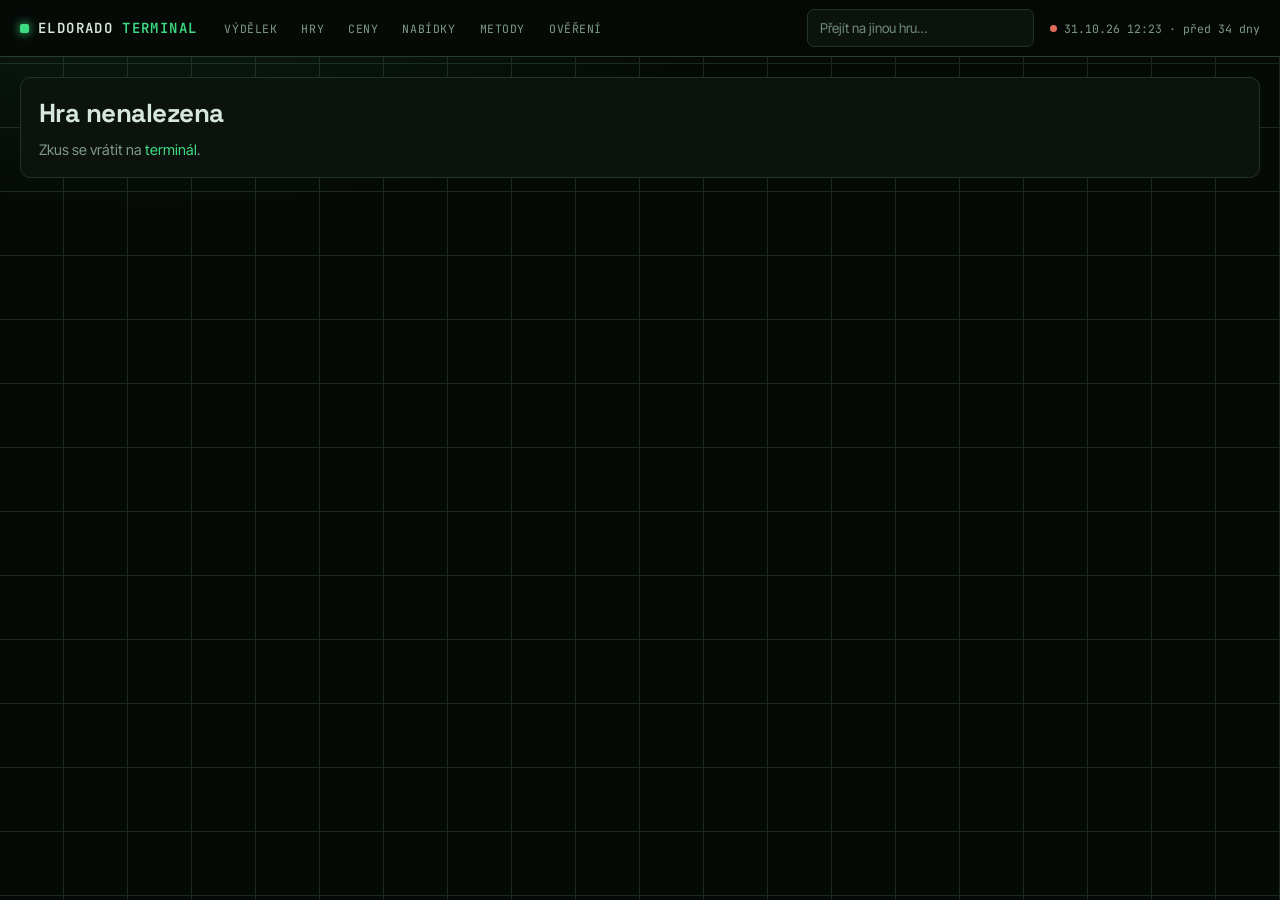
<file: game.html>
<!DOCTYPE html>
<html lang="cs">
<head>
<meta charset="utf-8"><meta name="viewport" content="width=device-width,initial-scale=1">
<title>Hra · Eldorado Terminal</title>
<meta name="color-scheme" content="dark">
<link rel="preconnect" href="https://fonts.googleapis.com"><link rel="preconnect" href="https://fonts.gstatic.com" crossorigin>
<link href="https://fonts.googleapis.com/css2?family=Space+Grotesk:wght@500;600;700&family=Inter+Tight:wght@400;500;600&family=JetBrains+Mono:wght@400;500;600&display=swap" rel="stylesheet">
<link rel="stylesheet" href="assets/style.css">
</head>
<body>
<a class="skip" href="#main">Přeskočit na obsah</a>
<header class="topbar"><div class="topbar__in">
  <a class="brand" href="index.html">ELDORADO <span>TERMINAL</span></a>
  <nav class="nav"><a href="index.html#vydelek">Výdělek</a><a href="index.html#hry">Hry</a><a href="#ceny">Ceny</a><a href="#nabidky">Nabídky</a><a href="#met">Metody</a><a href="index.html#overeni">Ověření</a></nav>
  <div class="spacer"></div>
  <input class="search" id="q" type="search" placeholder="Přejít na jinou hru…" list="gamelist" aria-label="Hledat hru"><datalist id="gamelist"></datalist>
  <div class="stamp"><i id="dot"></i><span id="upd">načítám…</span></div>
</div></header>

<main class="wrap" id="main">
  <div class="crumb"><a href="index.html">Terminál</a> / <a href="index.html#hry">Hry</a> / <span id="c-name">…</span></div>

  <section style="padding-top:6px">
    <div class="grid g2">
      <div>
        <div class="eyebrow" id="eyebrow">Hra</div>
        <h1 id="title" style="font-size:clamp(26px,3.6vw,42px)">…</h1>
        <p class="lead" id="lead"></p>
        <div class="links" id="links"></div>
      </div>
      <div class="panel panel--flush">
        <div style="padding:14px 16px 8px"><h3 style="margin:0">Nejvýnosnější metody této hry</h3></div>
        <div class="ladder" id="ladder"></div>
        <div style="padding:10px 16px;border-top:1px solid var(--line)"><span class="hint" id="ladder-note"></span></div>
      </div>
    </div>
    <div class="metrics" id="metrics"></div>
  </section>

  <section id="ceny">
    <div class="eyebrow">Ceny na Eldoradu</div>
    <h2>Kategorie této hry</h2>
    <div class="tbl scroll" style="margin-top:10px"><table class="wide" id="tcats"><thead><tr>
      <th>Typ</th><th>Kategorie</th><th>Jednotka</th><th>Nejnižší cena</th><th>Netto po fee</th>
      <th>Změna 7 d</th><th>Nabídek</th><th>Top prodejce</th><th>Fee</th><th>Skóre</th><th>Stáří</th><th></th>
    </tr></thead><tbody></tbody></table></div>
    <div class="grid g2" style="margin-top:14px">
      <div class="panel"><h3 id="charttitle">Vývoj ceny</h3><canvas class="big" id="chart"></canvas><div class="sub" id="chartnote" style="margin-top:6px"></div></div>
      <div class="panel" id="scorebox"></div>
    </div>
  </section>

  <section id="nabidky">
    <div class="eyebrow">Živé nabídky</div>
    <h2>Co se právě prodává</h2>
    <p class="lead">Konkrétní nabídky stažené robotem z kategorií této hry — název, prodejce, cena a kolik z ní zbude po poplatku.</p>
    <div class="tools"><input id="lq" type="search" placeholder="Filtrovat nabídky…" aria-label="Filtrovat nabídky"><span class="hint" id="lhint" aria-live="polite" role="status"></span></div>
    <div class="tbl scroll"><table class="wide" id="tlive"><thead><tr>
      <th class="s" data-k="name" data-d="asc">Nabídka</th><th>Kategorie</th><th class="s desc" data-k="price">Cena</th>
      <th>Netto po fee</th><th class="s" data-k="reviews">Prodejce</th><th>Hodnocení</th>
    </tr></thead><tbody></tbody></table></div>
  </section>

  <section id="met">
    <div class="eyebrow">Výdělkové metody</div>
    <h2>Jak se v téhle hře vydělává</h2>
    <p class="lead">Jen legitimní herní mechaniky. <b>$/h</b> se počítá z aktuální ceny na Eldoradu, takže se mění spolu s trhem. <b>AFK</b> 0 = musíš u toho být, 5 = běží samo. <b>Riziko prodeje</b> je podle skutečného vymáhání vydavatele, ne podle toho, co má v pravidlech.</p>
    <div class="tools"><button class="chip on" data-f="all" aria-pressed="true">vše</button><button class="chip" data-f="usd" aria-pressed="false">jen s $/h</button><button class="chip" data-f="afk" aria-pressed="false">AFK ≥ 3</button><span class="hint" id="mhint" aria-live="polite" role="status"></span></div>
    <p class="hint" style="margin:0 0 8px">$/h se počítá z aktuální ceny. Kde chybí, je uvedený důvod: <b>bez číselného výnosu</b> = research nenašel spolehlivé číslo · <b>výnos není za čas</b> = metoda dává kusy, ne hodinovku · <b>… se neprodává</b> = ta měna nejde na Eldoradu zpeněžit.</p>
    <div class="tbl scroll"><table class="wide" id="tmeth"><thead><tr>
      <th class="s desc" data-k="usd">$/h čistý</th><th>Trend</th><th class="s" data-k="method" data-d="asc">Metoda</th><th class="s" data-k="rate">Výnos ve hře</th>
      <th>Požadavky</th><th class="s" data-k="afk">AFK</th><th>Riziko prodeje</th><th>Hraní</th><th>Zdroj</th>
    </tr></thead><tbody></tbody></table></div>
  </section>

  <section id="items">
    <div class="eyebrow">Ověřené položky</div>
    <h2>Ceny konkrétních věcí</h2>
    <div class="tbl scroll" style="margin-top:10px"><table class="wide" id="titems"><thead><tr>
      <th>Položka</th><th>Kategorie</th><th>Cena</th><th>Hodnota ve hře</th><th>Prodejce</th><th>Poznámka</th>
    </tr></thead><tbody></tbody></table></div>
  </section>

  <section id="pravidla">
    <div class="eyebrow">Pravidla a zdroje</div>
    <h2>Co za to hrozí a odkud to vím</h2>
    <div class="grid g2" id="notes" style="margin-top:12px"></div>
  </section>

  <p class="foot">Eldorado Terminal · ceny z veřejných stránek eldorado.gg · metody z herních wiki a guidů<br>Prodej za reálné peníze porušuje podmínky většiny her.</p>
</main>

<script src="assets/app.js"></script>
<script>
const GID=new URLSearchParams(location.search).get('g');
const $=id=>document.getElementById(id);
let G=null, methFilter='all';

const lsort=T.sorter('#tlive',(o,k)=>({name:(o.name||'').toLowerCase(),price:o.price,reviews:o.reviews}[k]),()=>renderLive());
const msort=T.sorter('#tmeth',(o,k)=>({usd:o.usd,method:o.m.method.toLowerCase(),rate:o.m.rate_value,afk:o.m.afk_score}[k]),()=>renderMeth());

function renderLive(){
  const all=T.gameOffers(G), sec=$('nabidky');
  if(!all.length){ sec.querySelector('.tbl').innerHTML='<div class="panel"><p class="lead">Robot pro tuhle hru zatím nestáhl jednotlivé nabídky. Doplní je při dalším běhu — celý katalog obejde zhruba za 6 hodin.</p></div>'; $('lhint').textContent=''; $('lq').style.display='none'; return; }
  const q=($('lq').value||'').toLowerCase().trim();
  let rows=all.filter(o=>!q||[o.name||'',o.seller||'',T.TYP[o.cat.type]].join(' ').toLowerCase().includes(q));
  $('tlive').querySelector('tbody').innerHTML=lsort(rows).map(o=>`<tr>
    <td><b>${o.name||'—'}</b></td><td><span class="typ ${o.cat.type}">${T.TYP[o.cat.type]}</span><div class="sub">${o.cat.unit||''}</div></td>
    <td class="num">${T.USD(o.price)}</td><td class="num muted">${T.USD(o.price*(1-(o.cat.fee_pct||0)/100))}</td>
    <td>${o.seller||'—'}${o.reviews?`<div class="sub">${T.FMT(o.reviews)} rec.</div>`:''}</td>
    <td class="num muted">${o.rating!=null?o.rating+' %':'—'}</td></tr>`).join('');
  $('lhint').textContent=rows.length+' z '+all.length+' nabídek';
}
function renderMeth(){
  const ms=T.data.methods.filter(m=>m.game_id===GID), sec=$('met');
  if(!ms.length){ sec.querySelector('.tbl').innerHTML='<div class="panel"><p class="lead">Metody pro tuhle hru zatím nejsou zpracované. Přidávají se do <code>data/methods.json</code>.</p></div>'; $('mhint').textContent=''; return; }
  let rows=ms.map(m=>{const e=T.liveEarn(m); return {m,e,usd:e?e.usd:null,sr:T.sellRisk(m.game_id),pr:T.playRisk(m),flag:T.flag(m)};})
    .filter(o=>(methFilter!=='usd'||o.usd!=null)&&(methFilter!=='afk'||(o.m.afk_score??0)>=3));
  rows.sort((a,b)=>(b.usd??-1)-(a.usd??-1));
  $('tmeth').querySelector('tbody').innerHTML=msort(rows).map(o=>`<tr>
    <td class="num">${(()=>{const e=T.liveEarn(o.m),r=T.noEarnReason(o.m);
      if(e&&e.usd!=null) return `<b class="up">${T.USD(e.usd)}</b><div class="sub">${T.FMT(Math.round(e.unitsPerHour))} ${e.base}/h</div>`;
      if(r&&r.kind==='per') return `<b class="s-mid">${r.text}</b><div class="sub">jednorázově</div>`;
      return `<span class="nodata">${r?r.text:'—'}</span>`;})()}</td>
    <td class="num">${T.chgHtml(T.earnTrend(o.m))}</td>
    <td><b>${o.m.method}</b>${o.flag?` <span class="tag ${o.flag.cls}">${o.flag.text}</span>`:''}${T.verified(o.m)?' <span class="tag g">ověřeno</span>':''}<div class="sub" style="white-space:normal;max-width:46ch">${o.m.description||''}</div></td>
    <td class="num muted">${o.m.rate_value!=null?T.FMT(o.m.rate_value)+' '+(o.m.rate_unit||''):(o.m.rate_unit||'—')}</td>
    <td class="muted">${o.m.requirements||'—'}</td><td>${T.dots(o.m.afk_score,'afk')}</td>
<td><span class="tag ${o.sr.cls}">${o.sr.t}</span>${o.sr.label?`<div class="sub">${o.sr.label}</div>`:''}</td>
    <td><span class="tag ${o.pr.cls}">${o.pr.t}</span></td>
    <td>${/^https?:/.test(o.m.source||'')?`<a href="${o.m.source}" target="_blank" rel="noopener">zdroj</a>`:'<span class="muted">—</span>'}<div class="sub">${o.m.source_date||''}</div></td></tr>`).join('');
  $('mhint').textContent=rows.length+' z '+ms.length+' metod';
}

T.load().then(D=>{
  T.stamp();
  $('gamelist').innerHTML=D.games.map(g=>`<option value="${g.name}">`).join('');
  $('q').addEventListener('change',e=>{const g=D.games.find(x=>x.name.toLowerCase()===e.target.value.toLowerCase()); if(g) location.href=T.gameHref(g.id);});
  G=D.gameById[GID];
  if(!G){ $('main').innerHTML='<div class="panel"><h2>Hra nenalezena</h2><p class="lead">Zkus se vrátit na <a href="index.html">terminál</a>.</p></div>'; return; }
  document.title=G.name+' · Eldorado Terminal'; $('c-name').textContent=G.name; $('title').textContent=G.name;

  const order=['currency','items','accounts','boosting','topups','giftcards'];
  const cats=G.cats.map(id=>D.byId[id]).filter(Boolean).sort((a,b)=>order.indexOf(a.type)-order.indexOf(b.type));
  const priced=cats.filter(c=>c.price_low_usd!=null);
  const earns=T.earnings().filter(o=>o.m.game_id===GID);
  const methods=D.methods.filter(m=>m.game_id===GID);
  const offers=T.gameOffers(G);
  const top=cats.filter(c=>c.top_seller).sort((a,b)=>(b.top_seller_reviews||0)-(a.top_seller_reviews||0))[0];
  const scs=cats.map(T.score).filter(x=>x!=null); const best=scs.length?Math.max(...scs):null;

  $('eyebrow').textContent=Object.keys(G.types).map(t=>T.TYP[t]).join(' · ')+' · '+cats.length+' kategorií';
  $('lead').textContent = priced.length
    ? `Nejnižší cena ${T.USD(Math.min(...priced.map(c=>c.price_low_usd)))}, ${cats.reduce((s,c)=>s+(c.listings||0),0).toLocaleString('cs-CZ')} nabídek, ${methods.length} zpracovaných metod${earns.length?', nejvýnosnější '+T.USD(earns[0].usd)+'/h':''}.`
    : `Robot pro tuhle hru zatím nestáhl cenu — doplní ji při dalším běhu. Zpracovaných metod: ${methods.length}.`;
  $('links').innerHTML=cats.map(c=>`<a href="${c.url}" target="_blank" rel="noopener">${T.TYP[c.type]} na Eldoradu ↗</a>`).join('');
  $('metrics').innerHTML=`
    <div class="metric"><b>${earns.length?T.USD(earns[0].usd):'—'}</b><span>nejlepší $/h</span></div>
    <div class="metric"><b>${priced.length?T.USD(Math.min(...priced.map(c=>c.price_low_usd))):'—'}</b><span>nejnižší cena</span></div>
    <div class="metric"><b>${cats.reduce((s,c)=>s+(c.listings||0),0)||'—'}</b><span>nabídek</span></div>
    <div class="metric"><b>${top?T.FMT(top.top_seller_reviews):'—'}</b><span>${top?'recenzí · '+top.top_seller:'top prodejce'}</span></div>
    <div class="metric"><b>${Math.min(...cats.map(c=>c.fee_pct))}–${Math.max(...cats.map(c=>c.fee_pct))} %</b><span>poplatek</span></div>`;

  const max=earns.length?earns[0].usd:1;
  $('ladder').innerHTML=earns.length?earns.slice(0,7).map((o,i)=>`<div class="rung">
      <span class="rung__n">${String(i+1).padStart(2,'0')}</span>
      <span style="min-width:0"><span class="rung__name">${o.m.method}</span>
      <span class="sub">${T.FMT(Math.round(o.unitsPerHour))} ${o.base}/h · AFK ${o.m.afk_score ?? '?'}</span>
      <span class="rung__bar"><i style="width:${Math.max(3,o.usd/max*100)}%"></i></span></span>
      <span class="rung__val">${T.USD(o.usd)}<small>za hodinu</small></span></div>`).join('')
    :'<div style="padding:14px 16px" class="nodata">Pro tuhle hru zatím neumím spočítat $/h — chybí cena měny nebo číselný výnos metody.</div>';
  $('ladder-note').textContent=earns.length?`Počítáno z ceny ${T.USD(earns[0].cat.price_low_usd)} za ${earns[0].cat.unit} minus ${earns[0].cat.fee_pct} % poplatek.`:'';

  $('tcats').querySelector('tbody').innerHTML=cats.map(c=>{const sc=T.score(c);
    return `<tr><td><span class="typ ${c.type}">${T.TYP[c.type]}</span></td><td><b>${c.game}</b>${T.verified(c)?' <span class="tag g">ověřeno</span>':''}<div class="sub">${c.slug}</div></td>
    <td class="muted">${c.unit||'—'}</td><td class="num">${T.USD(c.price_low_usd)}</td><td class="num">${T.USD(T.net(c))}</td>
    <td class="num">${T.chgHtml(T.change7d(c.id))}</td><td class="num">${T.FMT(c.listings)}</td>
    <td>${c.top_seller?c.top_seller+'<div class="sub">'+T.FMT(c.top_seller_reviews)+' rec.</div>':'—'}</td>
    <td class="num">${c.fee_pct} %</td><td>${T.scoreHtml(sc)}</td><td class="num">${T.ageHtml(T.ageHours(c))}</td>
    <td><a href="${c.url}" target="_blank" rel="noopener">otevřít ↗</a></td></tr>`;}).join('');

  const main=priced.slice().sort((a,b)=>(b.listings||0)-(a.listings||0))[0];
  if(main){ $('charttitle').textContent='Vývoj ceny · '+T.TYP[main.type]+' ('+(main.unit||'')+')';
    requestAnimationFrame(()=>T.chart($('chart'),T.series(main.id),'USD za '+(main.unit||'jednotku')));
    $('chartnote').textContent=T.series(main.id).length+' snímků · naposledy '+(main.observed_at||'—'); }
  else { T.chart($('chart'),[]); }

  $('scorebox').innerHTML=`<h3>Co říká skóre</h3><p class="lead">${best==null?'Bez ceny zatím nelze hodnotit.'
    :best>=60?`<b>${best}/100 — dobrá chvíle.</b> Cena drží nebo roste a trh neovládá jediný prodejce.`
    :best>=40?`<b>${best}/100 — průměr.</b> Bez výrazného trendu, nebo vyšší poplatek či konkurence.`
    :`<b>${best}/100 — slabé.</b> Cena padá, silná dominance velkého prodejce nebo vysoký poplatek.`}</p>
    ${top?`<p class="lead" style="margin-top:8px">Trhu vévodí <b>${top.top_seller}</b> s ${T.FMT(top.top_seller_reviews)} recenzemi. Nový prodejce se prosadí jen cenou pod ${T.USD(Math.min(...priced.map(c=>c.price_low_usd)))}.</p>`:''}
    ${cats.filter(c=>c.note).length?`<p class="lead" style="margin-top:8px">${cats.filter(c=>c.note).map(c=>c.note).join(' · ')}</p>`:''}
    ${cats.filter(c=>c.last_error).length?`<p class="lead" style="margin-top:8px"><span class="tag r">chyba stahování</span> ${cats.find(c=>c.last_error).last_error}</p>`:''}`;

  const items=D.items.filter(i=>i.game_id===GID);
  if(items.length) $('titems').querySelector('tbody').innerHTML=items.sort((a,b)=>(b.price_usd??0)-(a.price_usd??0)).map(i=>`<tr>
      <td><b>${i.name}</b></td><td><span class="tag">${i.category}</span></td><td class="num">${T.USD(i.price_usd)}${i.unit?' / '+i.unit:''}</td>
      <td class="num muted">${i.ingame_value||'—'}</td><td>${i.seller||'—'}${i.seller_reviews?`<div class="sub">${T.FMT(i.seller_reviews)} rec.</div>`:''}</td>
      <td class="muted">${i.note||''}</td></tr>`).join('');
  else $('items').style.display='none';

  const risks=[...new Set(methods.map(m=>m.ban_risk_note).filter(Boolean))];
  const srcs=[...new Set([...methods.map(m=>m.source),...items.map(i=>i.source)].filter(s=>/^https?:/.test(s||'')))];
  const sr=T.sellRisk(GID);
  $('notes').innerHTML=`<div class="panel"><h3>Riziko prodeje</h3>
    <p class="lead"><span class="tag ${sr.cls}">${sr.t}</span>${sr.label?' <b>'+sr.label+'</b>':''}</p>
    <p class="lead" style="margin-top:8px">${sr.detail}</p>
    ${risks.length?'<p class="lead" style="margin-top:10px;font-size:12.5px;color:var(--dim)">Poznámky z jednotlivých metod: '+risks.join(' · ')+'</p>':''}</div>
    <div class="panel"><h3>Zdroje</h3>${srcs.length?'<ul style="margin:0;padding-left:16px;color:var(--muted);font-size:13px">'+srcs.slice(0,14).map(s=>`<li><a href="${s}" target="_blank" rel="noopener">${s.replace(/^https?:\/\//,'').slice(0,64)}</a></li>`).join('')+'</ul>':'<p class="lead">Kategorie Eldorada výše.</p>'}</div>`;

  renderLive(); renderMeth();
}).catch(e=>{const el=$('upd'); if(el) el.textContent='chyba dat: '+e.message;});

$('lq').addEventListener('input',renderLive);
document.querySelectorAll('#met .chip[data-f]').forEach(b=>b.addEventListener('click',()=>{
  document.querySelectorAll('#met .chip[data-f]').forEach(x=>{x.classList.remove('on');x.setAttribute('aria-pressed','false');});
  b.classList.add('on'); b.setAttribute('aria-pressed','true'); methFilter=b.dataset.f; renderMeth();}));
</script>
</body></html>
</file>
<file: assets/style.css>
/* ==========================================================================
   Eldorado Terminal — černo-zelený tržní terminál
   Paleta: void / panel / grid-line / fosfor / kyselá zeleň / jantar / rez
   ========================================================================== */
:root{
  --void:#060A07;         /* pozadí, černá se zeleným nádechem */
  --panel:#0C120E;        /* karty */
  --panel2:#111A14;       /* vnořené plochy, hlavičky tabulek */
  --line:#1B2A20;         /* mřížka */
  --line2:#27miss;        /* placeholder (přepsáno níže) */
  --edge:#2A3D31;         /* výraznější linka */
  --phos:#3DDC84;         /* hlavní fosforová zeleň */
  --phos-dim:#1F9D5A;     /* tlumená */
  --acid:#B6F09C;         /* světlá špička, vrcholy */
  --amber:#E8B23A;        /* pozor / zastaralé */
  --rust:#E06C5A;         /* pokles / riziko */
  --text:#D6E7DB;
  --muted:#7E9A88;
  --dim:#6E8C7A;      /* zvýšeno kvůli kontrastu 4.5:1 na malém textu */
  --display:'Space Grotesk',system-ui,sans-serif;
  --body:'Inter Tight',system-ui,sans-serif;
  --mono:'JetBrains Mono',ui-monospace,monospace;
  --r:10px;
}
:root{--line2:#233428}
*{box-sizing:border-box}
html{scroll-behavior:smooth}
@media (prefers-reduced-motion:reduce){html{scroll-behavior:auto}*{animation:none!important;transition:none!important}}
body{margin:0;background:var(--void);color:var(--text);font-family:var(--body);font-size:14.5px;line-height:1.5;-webkit-font-smoothing:antialiased;
  background-image:linear-gradient(var(--line) 1px,transparent 1px),linear-gradient(90deg,var(--line) 1px,transparent 1px);
  background-size:64px 64px;background-position:-1px -1px;background-attachment:fixed}
body::before{content:'';position:fixed;inset:0;pointer-events:none;z-index:0;
  background:radial-gradient(900px 420px at 12% -8%,rgba(61,220,132,.10),transparent 70%)}
a{color:var(--phos);text-decoration:none}
a:hover{text-decoration:underline;text-underline-offset:3px}
:focus-visible{outline:2px solid var(--acid);outline-offset:2px}
button{font:inherit;cursor:pointer}
main,.topbar{position:relative;z-index:1}

/* ---------- lišta ---------- */
.topbar{position:sticky;top:0;z-index:50;background:rgba(6,10,7,.93);backdrop-filter:blur(10px);border-bottom:1px solid var(--edge)}
.topbar__in{max-width:1480px;margin:0 auto;padding:9px 20px;display:flex;align-items:center;gap:16px;flex-wrap:wrap}
.brand{font-family:var(--mono);font-weight:600;font-size:14px;letter-spacing:.10em;text-transform:uppercase;color:var(--text);white-space:nowrap;display:flex;align-items:center;gap:9px}
.brand:hover{text-decoration:none}
.brand span{color:var(--phos)}
.brand::before{content:'';width:9px;height:9px;background:var(--phos);box-shadow:0 0 10px var(--phos);border-radius:2px}
.nav{display:flex;gap:2px}
.nav a{font-family:var(--mono);font-size:11.5px;letter-spacing:.05em;color:var(--muted);padding:6px 10px;border:1px solid transparent;border-radius:6px;text-transform:uppercase}
.nav a:hover{color:var(--text);border-color:var(--line2);text-decoration:none}
.nav a.on{color:var(--void);background:var(--phos);border-color:var(--phos)}
.spacer{flex:1}
.search{background:var(--panel);border:1px solid var(--line2);color:var(--text);border-radius:7px;padding:8px 12px;font:inherit;font-size:13.5px;min-width:210px}
.search::placeholder{color:var(--dim)}
.search:focus{border-color:var(--phos-dim);outline:none}
.stamp{font-family:var(--mono);font-size:11.5px;color:var(--muted);display:flex;align-items:center;gap:7px;white-space:nowrap}
.stamp i{width:7px;height:7px;border-radius:50%;background:var(--phos);box-shadow:0 0 0 0 rgba(61,220,132,.55);animation:beat 2.6s ease-out infinite}
.stamp i.warn{background:var(--amber);animation:none}.stamp i.old{background:var(--rust);animation:none}
@keyframes beat{0%{box-shadow:0 0 0 0 rgba(61,220,132,.5)}70%{box-shadow:0 0 0 7px rgba(61,220,132,0)}100%{box-shadow:0 0 0 0 rgba(61,220,132,0)}}

/* ---------- rozvržení ---------- */
.wrap{max-width:1480px;margin:0 auto;padding:20px}
.grid{display:grid;gap:14px;min-width:0}.grid>*{min-width:0}
.g2{grid-template-columns:minmax(0,1.35fr) minmax(0,1fr)}
.g3{grid-template-columns:repeat(3,minmax(0,1fr))}
.g4{grid-template-columns:repeat(4,minmax(0,1fr))}
.panel{background:var(--panel);border:1px solid var(--line2);border-radius:var(--r);padding:16px 18px;min-width:0}
.panel--flush{padding:0;overflow:hidden}
section{padding:34px 0 4px;border-top:1px solid var(--line);margin-top:20px}
section:first-of-type{border-top:0;margin-top:0;padding-top:14px}

/* ---------- typografie ---------- */
h1{font-family:var(--display);font-weight:700;font-size:clamp(30px,4.6vw,54px);line-height:1;letter-spacing:-.035em;margin:10px 0 12px}
h1 em{font-style:normal;color:var(--phos)}
h2{font-family:var(--display);font-weight:700;font-size:clamp(19px,2.3vw,26px);letter-spacing:-.02em;margin:0 0 6px}
h3{font-family:var(--display);font-weight:600;font-size:15px;letter-spacing:-.01em;margin:0 0 10px}
.eyebrow{font-family:var(--mono);font-size:10.5px;letter-spacing:.18em;text-transform:uppercase;color:var(--phos-dim)}
.lead{color:var(--muted);margin:0;max-width:74ch;font-size:14.5px}
.lead b,.lead strong{color:var(--text);font-weight:600}
.hint{font-family:var(--mono);font-size:11.5px;color:var(--dim)}
.sub{font-family:var(--mono);font-size:11px;color:var(--dim);margin-top:2px}

/* ---------- metriky ---------- */
.metrics{display:grid;grid-template-columns:repeat(5,minmax(0,1fr));gap:1px;background:var(--line2);border:1px solid var(--line2);border-radius:var(--r);overflow:hidden;margin-top:16px}
.metric{background:var(--panel);padding:13px 15px}
.metric b{display:block;font-family:var(--mono);font-size:23px;font-weight:600;color:var(--phos);letter-spacing:-.02em;line-height:1.15}
.metric span{font-family:var(--mono);font-size:10.5px;letter-spacing:.09em;text-transform:uppercase;color:var(--dim)}

/* ---------- signature: výdělkový žebřík ---------- */
.ladder{display:flex;flex-direction:column}
.rung{display:grid;grid-template-columns:26px minmax(0,1fr) auto;gap:12px;align-items:center;padding:9px 16px;border-bottom:1px solid var(--line);text-decoration:none;color:inherit;position:relative}
.rung:last-child{border-bottom:0}
.rung:hover{background:rgba(61,220,132,.05);text-decoration:none}
.rung__n{font-family:var(--mono);font-size:11px;color:var(--dim)}
.rung:nth-child(1) .rung__n,.rung:nth-child(2) .rung__n,.rung:nth-child(3) .rung__n{color:var(--phos)}
.rung__name{font-weight:600;font-size:13.5px;white-space:nowrap;overflow:hidden;text-overflow:ellipsis}
.rung__bar{height:4px;background:var(--line2);border-radius:2px;overflow:hidden;margin-top:5px}
.rung__bar i{display:block;height:100%;background:linear-gradient(90deg,var(--phos-dim),var(--phos));box-shadow:0 0 8px rgba(61,220,132,.5)}
.rung:nth-child(1) .rung__bar i{background:linear-gradient(90deg,var(--phos),var(--acid));box-shadow:0 0 12px rgba(182,240,156,.55)}
.rung__val{font-family:var(--mono);font-size:15px;font-weight:600;color:var(--acid);text-align:right;white-space:nowrap}
.rung__val small{display:block;font-size:10px;color:var(--dim);font-weight:400;letter-spacing:.05em}

/* ---------- tabulky ---------- */
.tools{display:flex;gap:8px;flex-wrap:wrap;align-items:center;margin:14px 0 10px}
.tools select,.tools input{background:var(--panel);border:1px solid var(--line2);color:var(--text);border-radius:7px;padding:8px 11px;font:inherit;font-size:13.5px}
.tools input{min-width:220px;max-width:100%}
.chip{background:var(--panel);border:1px solid var(--line2);color:var(--muted);border-radius:999px;padding:6px 12px;font-family:var(--mono);font-size:11.5px;letter-spacing:.04em}
.chip.on{background:var(--phos);color:var(--void);border-color:var(--phos)}
.tools .hint{margin-left:auto}
.tbl{overflow:auto;border:1px solid var(--line2);border-radius:var(--r);background:var(--panel)}
table{border-collapse:collapse;width:100%;font-size:13px}
table.wide{min-width:940px}
th,td{padding:9px 11px;text-align:left;vertical-align:middle;border-bottom:1px solid var(--line);overflow-wrap:anywhere}
th{position:sticky;top:0;background:var(--panel2);font-family:var(--mono);font-size:10.5px;letter-spacing:.09em;text-transform:uppercase;color:var(--muted);font-weight:500;z-index:1;white-space:nowrap;border-bottom:1px solid var(--edge)}
th.s{cursor:pointer;user-select:none}th.s::after{content:' ⌄';color:var(--dim)}th.s.asc::after{content:' ⌃';color:var(--phos)}th.s.desc::after{content:' ⌄';color:var(--phos)}
tbody tr:last-child td{border-bottom:0}
tbody tr:hover{background:rgba(61,220,132,.04)}
tr.link{cursor:pointer}
td.num{font-family:var(--mono);white-space:nowrap}
td.muted{color:var(--muted)}
td b{color:var(--text)}
.tbl.scroll::before{content:'← posuň tabulku →';display:none;font-family:var(--mono);font-size:10.5px;color:var(--dim);padding:6px 11px;border-bottom:1px dashed var(--line2);position:sticky;left:0}
@media (max-width:900px){.tbl.scroll::before{display:block}}

/* ---------- štítky ---------- */
.tag{display:inline-block;font-family:var(--mono);font-size:10.5px;padding:2px 7px;border-radius:4px;border:1px solid var(--line2);color:var(--muted);line-height:1.6;white-space:nowrap}
.tag.g{border-color:rgba(61,220,132,.45);color:var(--phos)}
.tag.a{border-color:rgba(232,178,58,.45);color:var(--amber)}
.tag.r{border-color:rgba(224,108,90,.45);color:var(--rust)}
.typ{display:inline-block;font-family:var(--mono);font-size:10px;padding:2px 6px;border-radius:4px;border:1px solid var(--line2);color:var(--muted);text-transform:uppercase;letter-spacing:.07em;white-space:nowrap}
.typ.currency{color:var(--phos);border-color:rgba(61,220,132,.4)}
.typ.items{color:var(--acid);border-color:rgba(182,240,156,.35)}
.typ.accounts{color:#8FD3FF;border-color:rgba(143,211,255,.32)}
.typ.boosting{color:var(--amber);border-color:rgba(232,178,58,.35)}
.up{color:var(--phos)}.dn{color:var(--rust)}.flat{color:var(--dim)}

/* ---------- skóre a tečky ---------- */
.score{display:inline-flex;align-items:center;gap:7px;white-space:nowrap}
.score b{font-family:var(--mono);font-size:13.5px;min-width:22px}
.bar{width:56px;height:4px;background:var(--line2);border-radius:2px;overflow:hidden}
.bar i{display:block;height:100%}
.s-hi{color:var(--phos)}.s-mid{color:var(--acid)}.s-lo{color:var(--amber)}
.bar .s-hi{background:var(--phos)}.bar .s-mid{background:var(--acid)}.bar .s-lo{background:var(--amber)}
.dots{display:inline-flex;gap:2px;vertical-align:middle}
.dots i{width:7px;height:11px;border-radius:1px;background:var(--line2);display:inline-block}
.dots.afk i.on{background:var(--phos)}
.dots.ban i.on{background:var(--rust)}
.dwrap{display:inline-flex;align-items:center;gap:6px;white-space:nowrap}
.dwrap .n{font-family:var(--mono);font-size:11px;color:var(--muted)}
canvas.spark{width:78px;height:22px;display:block}
canvas.big{width:100%;height:190px;background:var(--panel2);border:1px solid var(--line2);border-radius:8px}
.nodata{color:var(--dim);font-family:var(--mono);font-size:11.5px}

/* ---------- karty her ---------- */
.gamegrid{display:grid;grid-template-columns:repeat(auto-fill,minmax(214px,1fr));gap:10px}
.gcard{background:var(--panel);border:1px solid var(--line2);border-radius:8px;padding:11px 13px;color:var(--text);display:block}
.gcard:hover{text-decoration:none;border-color:var(--phos-dim);background:var(--panel2)}
.gcard b{display:block;font-family:var(--display);font-size:14.5px;font-weight:600}
.gcard .row{display:flex;justify-content:space-between;align-items:center;margin-top:8px;gap:8px}

/* ---------- poznámky ---------- */
.note{background:var(--panel);border:1px solid var(--line2);border-left:3px solid var(--phos);border-radius:8px;padding:12px 15px;margin:14px 0;color:var(--muted);font-size:13.5px}
.note.warn{border-left-color:var(--amber)}
.note b{color:var(--text)}
.crumb{font-family:var(--mono);font-size:11px;color:var(--dim);margin-bottom:8px;letter-spacing:.05em}
.crumb a{color:var(--muted)}
.links{display:flex;gap:7px;flex-wrap:wrap;margin-top:10px}
.links a{font-family:var(--mono);font-size:11.5px;border:1px solid var(--line2);border-radius:6px;padding:5px 10px;color:var(--muted)}
.links a:hover{color:var(--phos);border-color:var(--phos-dim);text-decoration:none}
.star{background:none;border:0;color:var(--dim);font-size:15px;padding:0 3px}.star.on{color:var(--phos)}
.foot{color:var(--dim);font-size:11.5px;font-family:var(--mono);padding:26px 0 44px;border-top:1px solid var(--line);margin-top:30px;line-height:1.8}

@media (max-width:1100px){.metrics{grid-template-columns:repeat(3,minmax(0,1fr))}.g4{grid-template-columns:repeat(2,minmax(0,1fr))}}
@media (max-width:900px){.g2,.g3{grid-template-columns:minmax(0,1fr)}.nav{display:none}.search{flex:1;min-width:0}}
@media (max-width:640px){.metrics{grid-template-columns:repeat(2,minmax(0,1fr))}.g4{grid-template-columns:minmax(0,1fr)}}
/* dlouhé URL ve zdrojích nesmí roztáhnout stránku */
.panel ul li{overflow-wrap:anywhere;word-break:break-word}
.panel a{overflow-wrap:anywhere}

/* --- přístupnost (audit dle ui-ux-pro-max, 28.8.2026) --- */
.skip{position:absolute;left:-9999px;top:0;z-index:99;background:var(--phos);color:var(--void);
  padding:10px 16px;border-radius:0 0 8px 0;font-family:var(--mono);font-size:12px;font-weight:600}
.skip:focus{left:0;text-decoration:none}
th.s:focus-visible{outline:2px solid var(--acid);outline-offset:-2px}
th.s[aria-sort="ascending"]::after{content:' ⌃';color:var(--phos)}
th.s[aria-sort="descending"]::after{content:' ⌄';color:var(--phos)}
th.s[aria-sort="none"]::after{content:' ⌄';color:var(--dim)}
td a.rowlink{color:var(--text);text-decoration:none;display:inline-block}
td a.rowlink:hover{color:var(--phos);text-decoration:underline;text-underline-offset:3px}
.star{cursor:pointer;border-radius:4px}
.star:focus-visible{outline:2px solid var(--acid);outline-offset:1px}
.sr{position:absolute;width:1px;height:1px;padding:0;margin:-1px;overflow:hidden;clip:rect(0 0 0 0);white-space:nowrap;border:0}
</file>
